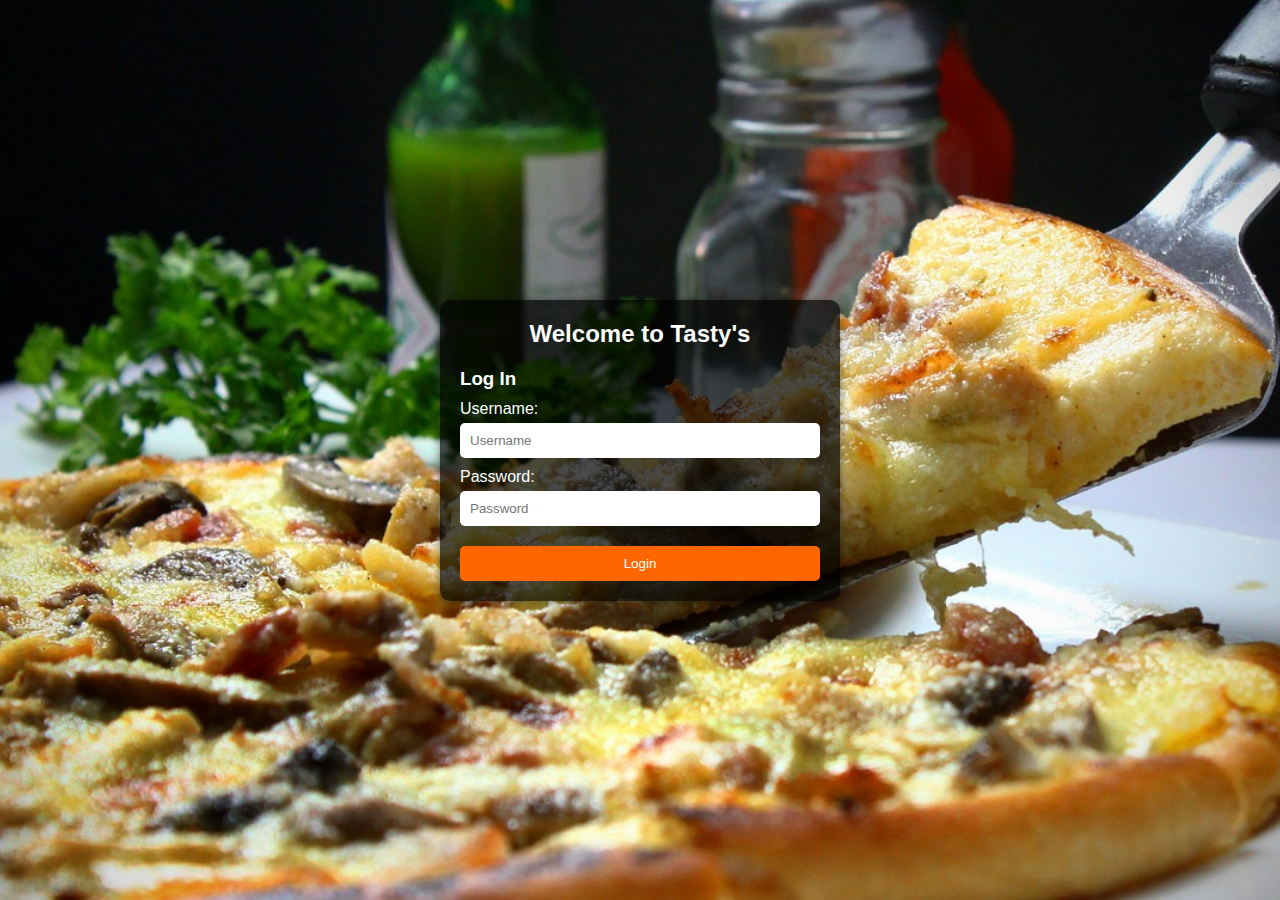
<file: index.html>
<!DOCTYPE html>
<html lang="en">
<head>
    <meta charset="UTF-8">
    <meta name="viewport" content="width=device-width, initial-scale=1.0">
    <title>Restaurant Login</title>
    <link rel="stylesheet" href="styles/index.css">
    <style>
        
    </style>
</head>
<body>
    <div class="login-container">
        <h2>Welcome to Tasty's</h2>
        <h3>Log In</h3>
        <form action="pages/home.html">
            <label for="username">Username:</label>
            <input type="text" id="username" name="username" required placeholder="Username">

            <label for="password">Password:</label>
            <input type="password" id="password" name="password" required placeholder="Password">

            <button type="submit">Login</button>
        </form>
    </div>
</body>
</html>
</file>
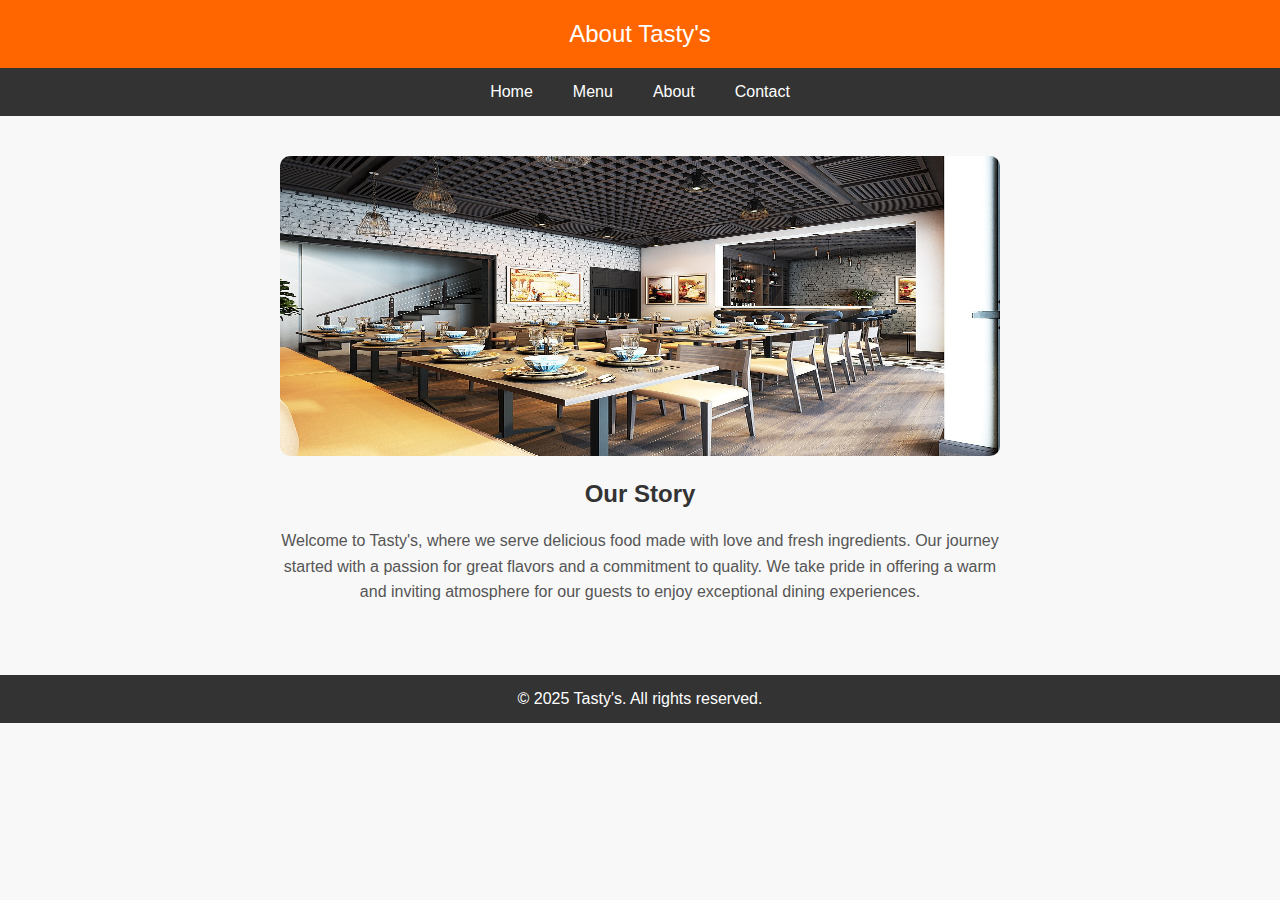
<file: pages/about.html>
<!DOCTYPE html>
<html lang="en">

<head>
    <meta charset="UTF-8">
    <meta name="viewport" content="width=device-width, initial-scale=1.0">
    <title>About Us - Restaurant</title>
    <link rel="stylesheet" href="../styles/about.css">
</head>

<body>
    <div class="header">About Tasty's</div>
    <div class="nav">
        <a href="home.html">Home</a>
        <a href="menu.html">Menu</a>
        <a href="#">About</a>
        <a href="contact.html">Contact</a>
    </div>
    <div class="about-section">
        <div class="about-image">
            <img src="../images/interior.jpg" alt="">
        </div>
        <h2>Our Story</h2>
        <p>Welcome to Tasty's, where we serve delicious food made with love and fresh ingredients. Our journey started
            with a passion for great flavors and a commitment to quality. We take pride in offering a warm and inviting
            atmosphere for our guests to enjoy exceptional dining experiences.</p>
    </div>
    <div class="footer">&copy; 2025 Tasty's. All rights reserved.</div>
</body>

</html>
</file>
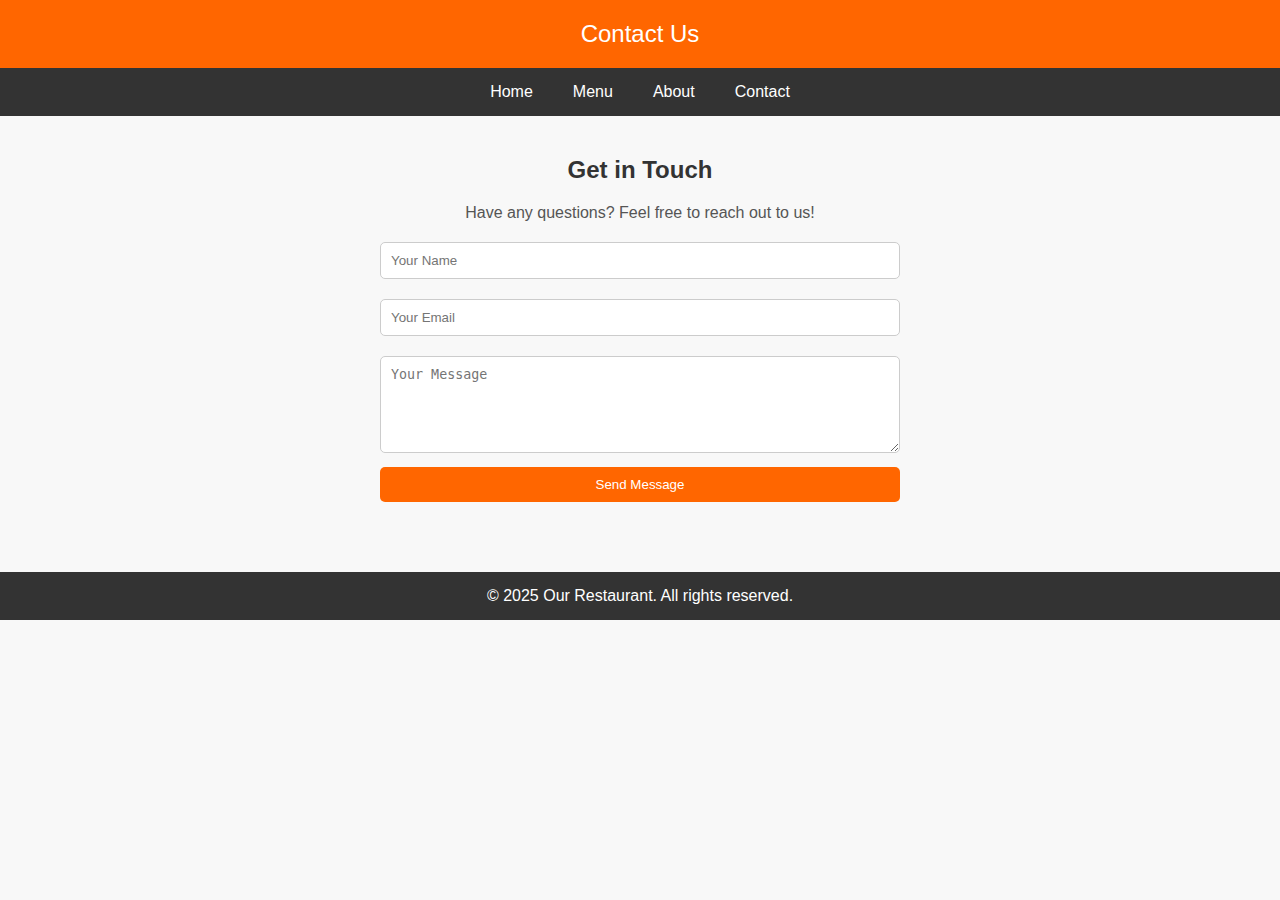
<file: pages/contact.html>
<!DOCTYPE html>
<html lang="en">

<head>
    <meta charset="UTF-8">
    <meta name="viewport" content="width=device-width, initial-scale=1.0">
    <title>Contact Us - Restaurant</title>
    <link rel="stylesheet" href="../styles/contact.css">
</head>

<body>
    <div class="header">Contact Us</div>
    <div class="nav">
        <a href="home.html">Home</a>
        <a href="menu.html">Menu</a>
        <a href="about.html">About</a>
        <a href="#">Contact</a>
    </div>
    <div class="contact-section">
        <h2>Get in Touch</h2>
        <p>Have any questions? Feel free to reach out to us!</p>
        <form class="contact-form">
            <input type="text" placeholder="Your Name" required>
            <input type="email" placeholder="Your Email" required>
            <textarea rows="5" placeholder="Your Message" required></textarea>
            <button type="submit">Send Message</button>
        </form>
    </div>
    <div class="footer">&copy; 2025 Our Restaurant. All rights reserved.</div>
</body>

</html>
</file>
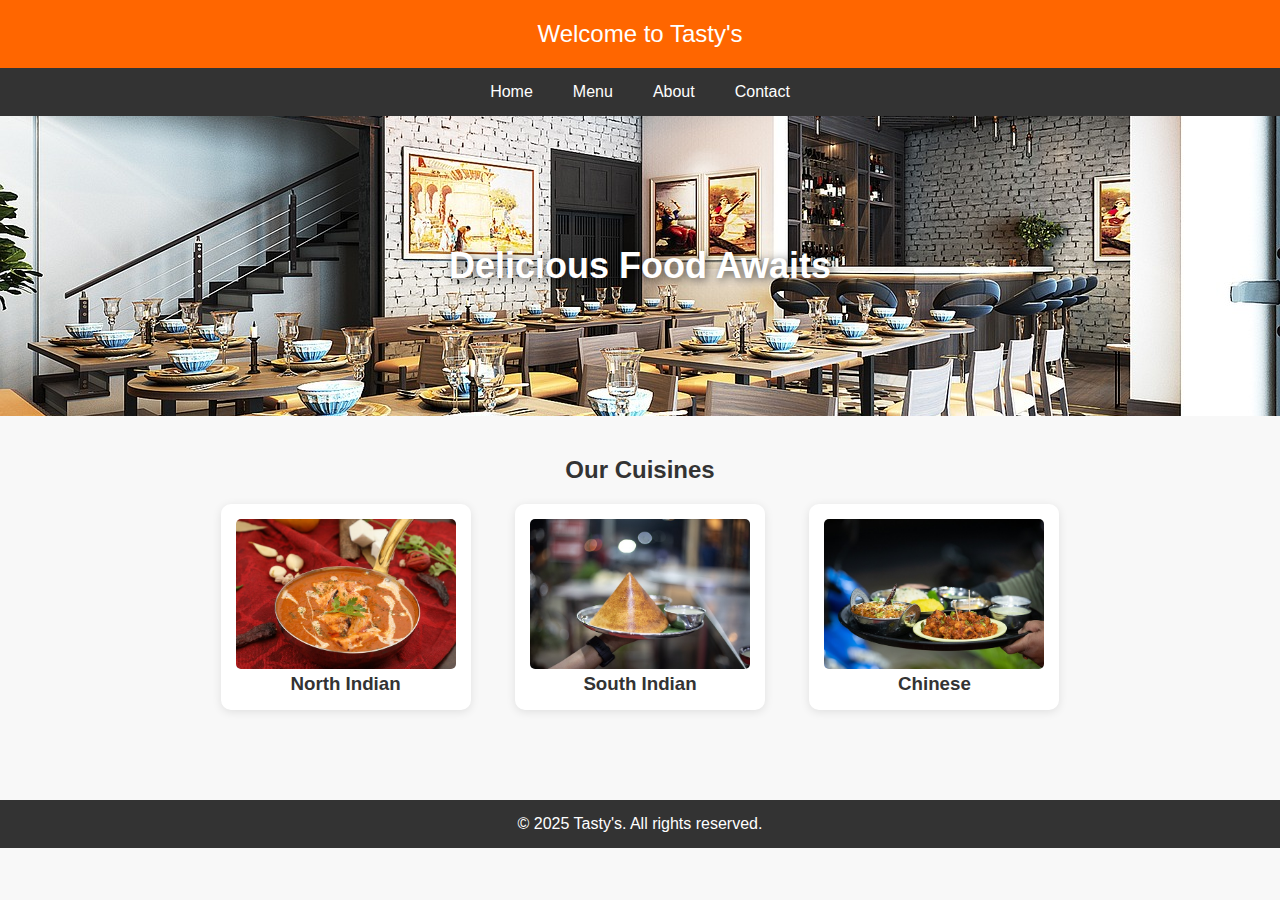
<file: pages/home.html>
<!DOCTYPE html>
<html lang="en">

<head>
    <meta charset="UTF-8">
    <meta name="viewport" content="width=device-width, initial-scale=1.0">
    <title>Restaurant Home</title>
    <link rel="stylesheet" href="../styles/home.css">
</head>

<body>
    <div class="header">Welcome to Tasty's</div>
    <div class="nav">
        <a href="#">Home</a>
        <a href="./menu.html">Menu</a>
        <a href="./about.html">About</a>
        <a href="./contact.html">Contact</a>
    </div>
    <div class="hero">Delicious Food Awaits</div>
    <div class="menu-section">
        <h2>Our Cuisines</h2>
        <div class="menu-item">
            <div class="menu-image">
                <img src="../images/paneer.jpg" alt="">
            </div>
            <h3>North Indian</h3>
        </div>
        <div class="menu-item">
            <div class="menu-image">
                <img src="../images/dosa.jpg" alt="">
            </div>
            <h3>South Indian</h3>
        </div>
        <div class="menu-item">
            <div class="menu-image">
                <img src="../images/manchurian.jpg" alt="">
            </div>
            <h3>Chinese</h3>
        </div>
    </div>
    <div class="footer">&copy; 2025 Tasty's. All rights reserved.</div>
</body>

</html>
</file>
<file: styles/index.css>
* {
    margin: 0;
    padding: 0;
    box-sizing: border-box;
}

body {
    font-family: Arial, sans-serif;
    background: url("../images/login-bg.jpg") no-repeat center center/cover;
    display: flex;
    justify-content: center;
    align-items: center;
    height: 100vh;
    padding: 20px;
}

.login-container {
    background: rgba(0, 0, 0, 0.7);
    color: #fff;
    padding: 20px;
    border-radius: 10px;
    box-shadow: 0 2px 10px rgba(0, 0, 0, 0.5);
    width: 100%;
    max-width: 400px;
}

.login-container h2 {
    text-align: center;
    margin-bottom: 20px;
}

.login-container label {
    display: block;
    margin: 10px 0 5px;
}

.login-container input {
    width: 100%;
    padding: 10px;
    border: none;
    border-radius: 5px;
}

.login-container button {
    width: 100%;
    padding: 10px;
    background: #ff6600;
    color: #fff;
    border: none;
    border-radius: 5px;
    cursor: pointer;
    margin-top: 20px;
}

.login-container button:hover {
    background: #cc5200;
}
</file>
<file: styles/about.css>
* {
    margin: 0;
    padding: 0;
    box-sizing: border-box;
}

body {
    font-family: Arial, sans-serif;
    background: #f8f8f8;
    color: #333;
}

.header {
    background: #ff6600;
    padding: 20px;
    text-align: center;
    color: white;
    font-size: 24px;
}

.nav {
    display: flex;
    justify-content: center;
    background: #333;
}

.nav a {
    color: white;
    padding: 15px 20px;
    text-decoration: none;
    transition: background 0.3s;
}

.nav a:hover {
    background: #ff6600;
}

.about-section {
    padding: 40px;
    text-align: center;
    max-width: 800px;
    margin: auto;
}

.about-image img {
    width: 100%;
    height: 300px;
    border-radius: 10px;
    margin-bottom: 20px;
}

.about-section h2 {
    margin-bottom: 20px;
}

.about-section p {
    font-size: 16px;
    color: #555;
    line-height: 1.6;
}

.footer {
    background: #333;
    color: white;
    text-align: center;
    padding: 15px;
    margin-top: 30px;
}
</file>
<file: styles/contact.css>
* {
    margin: 0;
    padding: 0;
    box-sizing: border-box;
}

body {
    font-family: Arial, sans-serif;
    background: #f8f8f8;
    color: #333;
}

.header {
    background: #ff6600;
    padding: 20px;
    text-align: center;
    color: white;
    font-size: 24px;
}

.nav {
    display: flex;
    justify-content: center;
    background: #333;
}

.nav a {
    color: white;
    padding: 15px 20px;
    text-decoration: none;
    transition: background 0.3s;
}

.nav a:hover {
    background: #ff6600;
}

.contact-section {
    padding: 40px;
    text-align: center;
    max-width: 600px;
    margin: auto;
}

.contact-section h2 {
    margin-bottom: 20px;
}

.contact-section p {
    font-size: 16px;
    color: #555;
    margin-bottom: 10px;
}

.contact-form input, .contact-form textarea {
    width: 100%;
    padding: 10px;
    margin: 10px 0;
    border: 1px solid #ccc;
    border-radius: 5px;
}

.contact-form button {
    width: 100%;
    padding: 10px;
    background: #ff6600;
    color: #fff;
    border: none;
    border-radius: 5px;
    cursor: pointer;
    transition: background 0.3s;
}

.contact-form button:hover {
    background: #cc5200;
}

.footer {
    background: #333;
    color: white;
    text-align: center;
    padding: 15px;
    margin-top: 30px;
}
</file>
<file: styles/home.css>
* {
    margin: 0;
    padding: 0;
    box-sizing: border-box;
}

body {
    font-family: Arial, sans-serif;
    background: #f8f8f8;
    color: #333;
}

.header {
    background: #ff6600;
    padding: 20px;
    text-align: center;
    color: white;
    font-size: 24px;
}

.nav {
    display: flex;
    justify-content: center;
    background: #333;
}

.nav a {
    color: white;
    padding: 15px 20px;
    text-decoration: none;
    transition: background 0.3s;
}

.nav a:hover {
    background: #ff6600;
}

.hero {
    height: 300px;
    background: url('../images/interior.jpg') no-repeat center center/cover;
    display: flex;
    align-items: center;
    justify-content: center;
    color: white;
    font-size: 36px;
    font-weight: bold;
    text-shadow: 2px 2px 10px rgba(0,0,0,0.7);
}

.menu-section {
    padding: 40px;
    text-align: center;
}

.menu-item {
    display: inline-block;
    width: 250px;
    margin: 20px;
    padding: 15px;
    background: white;
    border-radius: 10px;
    box-shadow: 0 2px 10px rgba(0, 0, 0, 0.1);
    transition: transform 0.3s ease, box-shadow 0.3s ease;
}

.menu-item:hover {
    transform: translateY(-5px);
    box-shadow: 0 5px 15px rgba(0, 0, 0, 0.2);
}

.menu-item img {
    width: 100%;
    height: 150px;
    border-radius: 5px;
}

.footer {
    background: #333;
    color: white;
    text-align: center;
    padding: 15px;
    margin-top: 30px;
}
</file>
